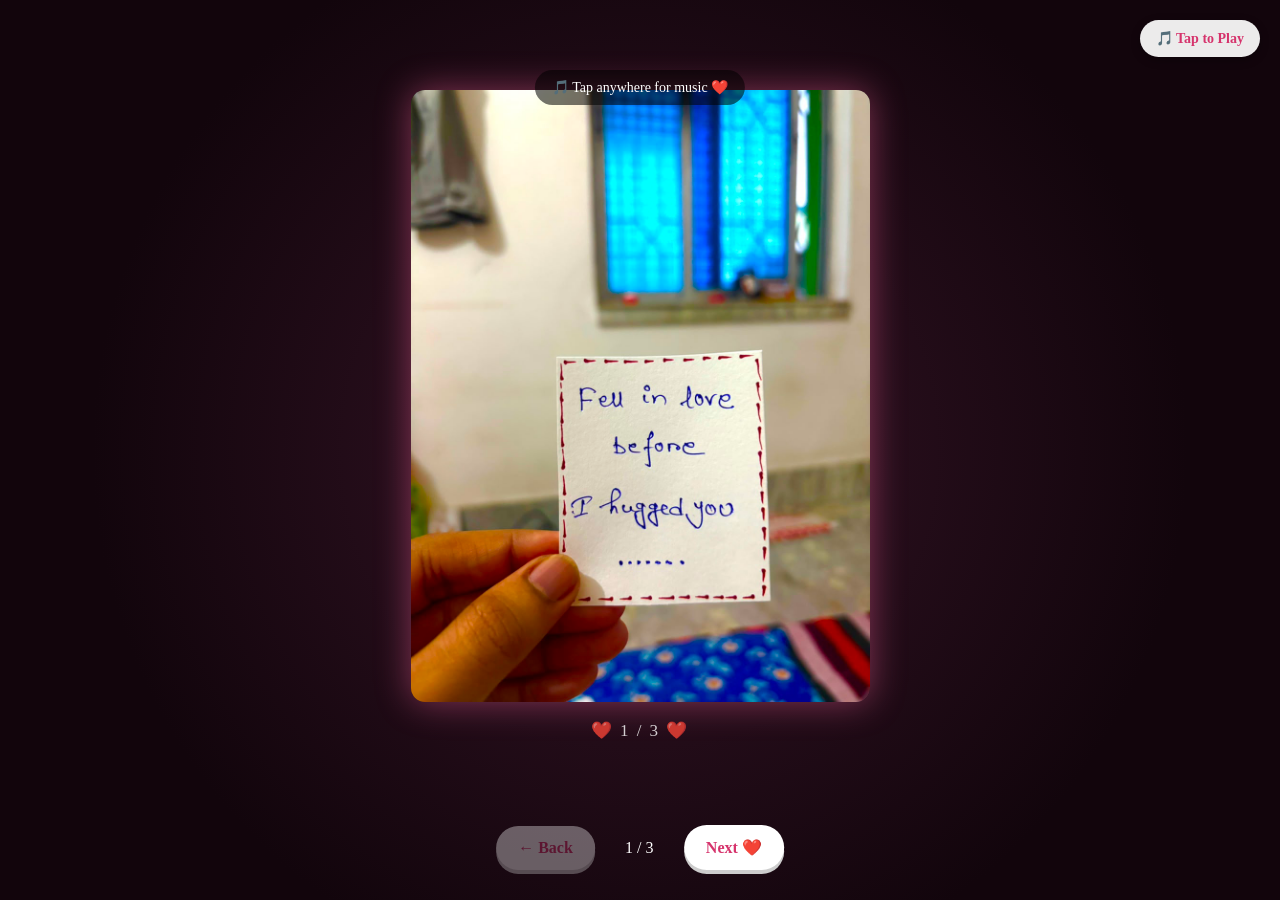
<file: lastgift.html>
<!DOCTYPE html>
<html lang="en">

<head>

    <meta charset="UTF-8">

    <meta name="viewport"
          content="width=device-width, initial-scale=1.0">

    <title>One Last Gift ❤️</title>


    <style>

        * {
            margin: 0;
            padding: 0;
            box-sizing: border-box;
        }


        html,
        body {

            width: 100%;
            height: 100%;

        }


        body {

            font-family: Georgia, serif;

            background:
                radial-gradient(
                    circle at center,
                    #351426,
                    #12050c 70%
                );

            color: white;

            overflow: hidden;

        }


        /* =====================================================
           🎵 BACKGROUND MUSIC
        ===================================================== */

        #bgMusic {

            display: none;

        }


        /* =====================================================
           🎵 MUSIC BUTTON
        ===================================================== */

        #musicBtn {

            position: fixed;

            top: 20px;

            right: 20px;

            z-index: 9999;

            border: none;

            border-radius: 25px;

            padding: 10px 16px;

            background:
                rgba(
                    255,
                    255,
                    255,
                    .92
                );

            color: #d6336c;

            font-family: Georgia, serif;

            font-size: 14px;

            font-weight: bold;

            cursor: pointer;

            box-shadow:
                0 3px 10px
                rgba(
                    0,
                    0,
                    0,
                    .3
                );

            transition: .2s;

            -webkit-tap-highlight-color:
                transparent;

        }


        #musicBtn:hover {

            transform:
                scale(1.05);

        }


        #musicBtn:active {

            transform:
                scale(.95);

        }


        /* =====================================================
           ❤️ MAIN CONTAINER
        ===================================================== */

        .gift-container {

            width: 100%;

            height: 100vh;

            position: relative;

        }


        /* =====================================================
           📸 PHOTO PAGE
        ===================================================== */

        .page {

            position: absolute;

            inset: 0;

            display: flex;

            flex-direction: column;

            justify-content: center;

            align-items: center;

            padding:
                30px 20px 100px;

            text-align: center;

            opacity: 0;

            visibility: hidden;

            transform:
                scale(.92)
                translateY(20px);

            transition:
                opacity .7s ease,
                transform .7s ease;

        }


        .page.active {

            opacity: 1;

            visibility: visible;

            transform:
                scale(1)
                translateY(0);

        }


        /* =====================================================
           📸 IMAGE
        ===================================================== */

        .page img {

            width: auto;

            height: auto;

            max-width: 88vw;

            max-height: 68vh;

            object-fit: contain;

            border-radius: 14px;

            box-shadow:
                0 0 35px
                rgba(
                    255,
                    105,
                    160,
                    .45
                );

            animation:
                photoAppear 1.2s ease;

        }


        @keyframes photoAppear {

            from {

                opacity: 0;

                transform:
                    scale(.85);

            }

            to {

                opacity: 1;

                transform:
                    scale(1);

            }

        }


        /* =====================================================
           ❤️ PAGE NUMBER
        ===================================================== */

        .page-number {

            margin-top: 18px;

            font-size: 17px;

            opacity: .8;

            letter-spacing: 2px;

        }


        /* =====================================================
           ❤️ FLOATING HEARTS
        ===================================================== */

        .heart {

            position: fixed;

            bottom: -40px;

            font-size: 20px;

            animation:
                floatHeart 6s linear
                forwards;

            opacity: .65;

            pointer-events: none;

            z-index: 5;

        }


        @keyframes floatHeart {

            0% {

                transform:
                    translateY(0)
                    scale(.6);

                opacity: 0;

            }

            20% {

                opacity: .7;

            }

            80% {

                opacity: .7;

            }

            100% {

                transform:
                    translateY(-115vh)
                    scale(1.2);

                opacity: 0;

            }

        }


        /* =====================================================
           🔘 NAVIGATION
        ===================================================== */

        .navigation {

            position: fixed;

            bottom: 30px;

            left: 50%;

            transform:
                translateX(-50%);

            display: flex;

            align-items: center;

            justify-content: center;

            gap: 12px;

            z-index: 100;

        }


        .navigation button {

            border: none;

            border-radius: 30px;

            padding:
                13px 22px;

            background: white;

            color: #d6336c;

            font-family: Georgia, serif;

            font-size: 16px;

            font-weight: bold;

            cursor: pointer;

            box-shadow:
                0 4px 0 #ccc;

            transition: .2s;

            -webkit-tap-highlight-color:
                transparent;

        }


        .navigation button:hover {

            transform:
                translateY(-3px);

        }


        .navigation button:active {

            transform:
                translateY(2px);

            box-shadow:
                0 1px 0 #ccc;

        }


        .navigation button:disabled {

            opacity: .35;

            cursor: not-allowed;

            transform: none;

        }


        .counter {

            min-width: 65px;

            font-size: 16px;

            text-align: center;

        }


        /* =====================================================
           🎵 MUSIC MESSAGE
        ===================================================== */

        #musicMessage {

            position: fixed;

            top: 70px;

            left: 50%;

            transform:
                translateX(-50%);

            background:
                rgba(
                    0,
                    0,
                    0,
                    .55
                );

            padding:
                9px 17px;

            border-radius: 25px;

            font-size: 14px;

            z-index: 200;

            opacity: 0;

            pointer-events: none;

            transition:
                opacity .5s;

            white-space: nowrap;

        }


        /* =====================================================
           📱 MOBILE
        ===================================================== */

        @media (max-width: 600px) {

            .page {

                padding:
                    25px 12px 100px;

            }


            .page img {

                max-width: 94vw;

                max-height: 67vh;

                border-radius: 12px;

            }


            .page-number {

                font-size: 15px;

                margin-top: 14px;

            }


            .navigation {

                bottom: 20px;

                gap: 8px;

            }


            .navigation button {

                padding:
                    11px 17px;

                font-size: 14px;

            }


            .counter {

                min-width: 50px;

                font-size: 14px;

            }


            #musicBtn {

                top: 15px;

                right: 15px;

                padding:
                    9px 13px;

                font-size: 13px;

            }


            #musicMessage {

                top: 58px;

                font-size: 12px;

            }

        }

    </style>

</head>


<body>


    <!-- =====================================================
         🎵 BACKGROUND MUSIC
    ===================================================== -->

    <audio
        id="bgMusic"
        autoplay
        loop
        preload="auto"
    >

        <source
            src="music/last-gift.mp3"
            type="audio/mpeg"
        >

    </audio>


    <!-- =====================================================
         🎵 MUSIC ON / OFF
    ===================================================== -->

    <button id="musicBtn">

        🎵 Music On

    </button>


    <div id="musicMessage">

        🎵 Our little memory... ❤️

    </div>



    <!-- =====================================================
         🎁 GIFT PAGES
    ===================================================== -->

    <div class="gift-container">


        <!-- ================================================
             📸 PAGE 1
        ================================================= -->

        <div
            class="page active"
            id="page1"
        >

            <img
                src="images/lastgift1.jpeg"
                alt="Our Memory 1"
            >

            <div class="page-number">

                ❤️ 1 / 3 ❤️

            </div>

        </div>



        <!-- ================================================
             📸 PAGE 2
        ================================================= -->

        <div
            class="page"
            id="page2"
        >

            <img
                src="images/lastgift2.jpeg"
                alt="Our Memory 2"
            >

            <div class="page-number">

                ❤️ 2 / 3 ❤️

            </div>

        </div>



        <!-- ================================================
             📸 PAGE 3
        ================================================= -->

        <div
            class="page"
            id="page3"
        >

            <img
                src="images/lastgift3.jpeg"
                alt="Our Memory 3"
            >

            <div class="page-number">

                ❤️ 3 / 3 ❤️

            </div>

        </div>

    </div>



    <!-- =====================================================
         🔘 NAVIGATION
    ===================================================== -->

    <div class="navigation">

        <button
            id="prevBtn"
            onclick="previousPage()"
        >

            ← Back

        </button>


        <div
            class="counter"
            id="counter"
        >

            1 / 3

        </div>


        <button
            id="nextBtn"
            onclick="nextPage()"
        >

            Next ❤️

        </button>

    </div>



    <script>


        /* =====================================================
           🎵 MUSIC
        ===================================================== */

        const music =
            document.getElementById(
                "bgMusic"
            );


        const musicBtn =
            document.getElementById(
                "musicBtn"
            );


        const musicMessage =
            document.getElementById(
                "musicMessage"
            );


        music.volume = 0.7;



        /* =====================================================
           🎵 AUTOMATIC MUSIC
        ===================================================== */

        function startMusic() {

            music.play()
                .then(
                    function () {

                        musicBtn.innerHTML =
                            "🎵 Music On";

                        musicMessage.style.opacity =
                            "0";

                    }
                )
                .catch(
                    function () {

                        /*
                         * Some mobile browsers
                         * block autoplay.
                         *
                         * If blocked, the first
                         * tap anywhere will start it.
                         */

                        musicBtn.innerHTML =
                            "🎵 Tap to Play";

                        musicMessage.innerHTML =
                            "🎵 Tap anywhere for music ❤️";

                        musicMessage.style.opacity =
                            "1";

                    }
                );

        }


        window.addEventListener(
            "load",
            function () {

                startMusic();

            }
        );



        /* =====================================================
           🎵 MUSIC ON / OFF
        ===================================================== */

        musicBtn.addEventListener(
            "click",
            function () {

                if (
                    music.paused
                ) {

                    music.play()
                        .then(
                            function () {

                                musicBtn.innerHTML =
                                    "🎵 Music On";

                                musicMessage.style.opacity =
                                    "0";

                            }
                        )
                        .catch(
                            function () {}
                        );

                }

                else {

                    music.pause();

                    musicBtn.innerHTML =
                        "🔇 Music Off";

                }

            }
        );



        /* =====================================================
           🎵 FALLBACK
           TAP ANYWHERE TO START MUSIC
        ===================================================== */

        document.addEventListener(
            "click",
            function startMusicOnTap() {

                if (
                    music.paused
                ) {

                    music.play()
                        .then(
                            function () {

                                musicBtn.innerHTML =
                                    "🎵 Music On";

                                musicMessage.style.opacity =
                                    "0";

                            }
                        )
                        .catch(
                            function () {}
                        );

                }

            }
        );



        /* =====================================================
           📸 PAGE SYSTEM
        ===================================================== */

        let currentPage = 1;

        const totalPages = 3;



        function showPage(
            pageNumber
        ) {


            for (
                let i = 1;
                i <= totalPages;
                i++
            ) {

                const page =
                    document.getElementById(
                        "page" + i
                    );


                page.classList.remove(
                    "active"
                );

            }


            const selectedPage =
                document.getElementById(
                    "page" + pageNumber
                );


            selectedPage.classList.add(
                "active"
            );


            document.getElementById(
                "counter"
            ).innerText =
                pageNumber +
                " / " +
                totalPages;


            document.getElementById(
                "prevBtn"
            ).disabled =
                pageNumber === 1;


            document.getElementById(
                "nextBtn"
            ).disabled =
                pageNumber === totalPages;


            currentPage =
                pageNumber;

        }



        /* =====================================================
           ➡️ NEXT PAGE
        ===================================================== */

        function nextPage() {

            if (
                currentPage <
                totalPages
            ) {

                showPage(
                    currentPage + 1
                );

            }

        }



        /* =====================================================
           ⬅️ PREVIOUS PAGE
        ===================================================== */

        function previousPage() {

            if (
                currentPage >
                1
            ) {

                showPage(
                    currentPage - 1
                );

            }

        }



        /* =====================================================
           ❤️ FLOATING HEARTS
        ===================================================== */

        function createHeart() {

            const heart =
                document.createElement(
                    "div"
                );


            heart.className =
                "heart";


            heart.innerHTML =
                "❤️";


            heart.style.left =
                Math.random() *
                100 +
                "vw";


            heart.style.animationDuration =
                (
                    4 +
                    Math.random() *
                    4
                ) +
                "s";


            heart.style.fontSize =
                (
                    15 +
                    Math.random() *
                    20
                ) +
                "px";


            document.body.appendChild(
                heart
            );


            setTimeout(
                function () {

                    heart.remove();

                },
                8000
            );

        }


        setInterval(
            createHeart,
            700
        );



        /* =====================================================
           🚀 INITIAL PAGE
        ===================================================== */

        showPage(1);


    </script>


</body>

</html>
</file>
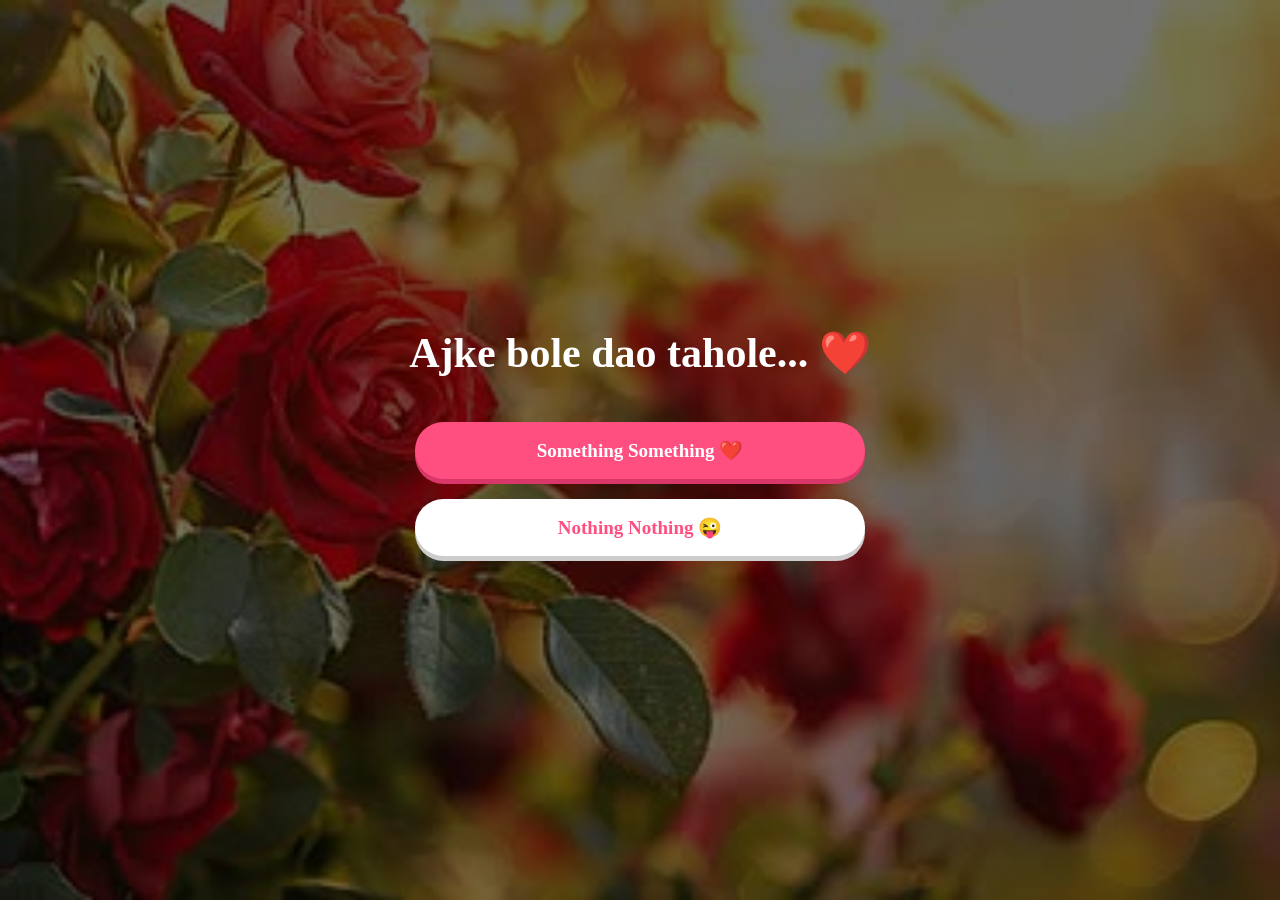
<file: question.html>
<!DOCTYPE html>
<html lang="en">

<head>

    <meta charset="UTF-8">

    <meta name="viewport"
          content="width=device-width, initial-scale=1.0">

    <title>Ajke Bole Dao ❤️</title>

    <style>

        * {
            margin: 0;
            padding: 0;
            box-sizing: border-box;
        }

        html,
        body {
            width: 100%;
            min-height: 100%;
        }

        body {

            font-family: Georgia, serif;

            color: white;

            background:
                linear-gradient(
                    rgba(0,0,0,.55),
                    rgba(0,0,0,.55)
                ),
                url("images/rose-bg.jpg");

            background-size: cover;
            background-position: center;
            background-attachment: fixed;

            overflow-x: hidden;
        }


        /* ================================
           ❤️ QUESTION PAGE
        ================================= */

        .question-page {

            min-height: 100vh;

            display: flex;

            justify-content: center;
            align-items: center;

            text-align: center;

            padding: 25px;
        }


        .question-content {

            width: 100%;
            max-width: 650px;
        }


        .question-content p {

            font-size: clamp(25px, 5vw, 42px);

            line-height: 1.4;

            font-weight: bold;

            margin-bottom: 40px;
        }


        /* ================================
           ❤️ BUTTONS
        ================================= */

        button {

            display: block;

            width: 90%;
            max-width: 450px;

            margin: 20px auto;

            padding: 17px 25px;

            border: none;

            border-radius: 35px;

            font-size: 19px;

            font-family: Georgia, serif;

            font-weight: bold;

            cursor: pointer;

            -webkit-tap-highlight-color: transparent;
        }


        #yesBtn {

            background: #ff4f81;

            color: white;

            box-shadow:
                0 5px 0 #d93669;
        }


        #noBtn {

            background: white;

            color: #ff4f81;

            box-shadow:
                0 5px 0 #cccccc;

            position: relative;

            touch-action: none;
        }


        /* ================================
           🎁 ONE LAST GIFT
        ================================= */

        .last-gift {

            width: 100%;

            text-align: center;

            margin-top: 45px;

            padding:
                35px 15px 70px;
        }


        .last-gift h2 {

            font-size:
                clamp(34px, 7vw, 52px);

            margin-bottom: 18px;

            animation:
                giftGlow 2s ease-in-out infinite;
        }


        .last-gift p {

            font-size:
                clamp(16px, 3.5vw, 20px);

            line-height: 1.7;

            margin-bottom: 30px;
        }


        .lastGiftBtn {

            display: inline-block;

            padding:
                16px 34px;

            border-radius: 35px;

            background: white;

            color: #ff4f81;

            font-family: Georgia, serif;

            font-size: 19px;

            font-weight: bold;

            text-decoration: none;

            box-shadow:
                0 5px 0 #d8d8d8;

            transition: .25s;

            -webkit-tap-highlight-color:
                transparent;
        }


        .lastGiftBtn:hover {

            transform:
                translateY(-4px)
                scale(1.05);

            box-shadow:
                0 8px 0 #d8d8d8;
        }


        .lastGiftBtn:active {

            transform:
                translateY(3px);

            box-shadow:
                0 2px 0 #d8d8d8;
        }


        @keyframes giftGlow {

            0%,
            100% {

                transform:
                    scale(1);

                text-shadow:
                    0 0 5px
                    rgba(
                        255,
                        255,
                        255,
                        .4
                    );
            }

            50% {

                transform:
                    scale(1.05);

                text-shadow:
                    0 0 25px
                    rgba(
                        255,
                        120,
                        170,
                        .9
                    );
            }

        }


        /* ================================
           📱 MOBILE
        ================================= */

        @media (max-width: 600px) {

            .question-page {
                padding: 20px 15px;
            }

            .question-content p {

                font-size: 27px;

                margin-bottom: 30px;
            }

            button {

                width: 95%;

                font-size: 17px;

                padding: 16px 15px;
            }


            .last-gift {

                margin-top: 35px;

                padding:
                    30px 10px 60px;
            }


            .last-gift h2 {

                font-size: 36px;
            }


            .last-gift p {

                font-size: 16px;

                line-height: 1.7;
            }


            .lastGiftBtn {

                font-size: 17px;

                padding:
                    14px 28px;
            }

        }

    </style>

</head>


<body>


    <!-- =================================
         ❤️ AJKE BOLE DAO
    ================================= -->

    <section class="question-page">

        <div class="question-content">

            <p>
                Ajke bole dao tahole... ❤️
            </p>


            <button id="yesBtn">
                Something Something ❤️
            </button>


            <button id="noBtn">
                Nothing Nothing 😜
            </button>

        </div>

    </section>



    <script>


        /* =================================
           😜 NOTHING NOTHING
           MOBILE + DESKTOP
        ================================= */

        const noBtn =
            document.getElementById("noBtn");


        function moveNoButton(event) {

            if (event) {
                event.preventDefault();
            }


            const padding = 15;

            const buttonWidth =
                noBtn.offsetWidth || 200;

            const buttonHeight =
                noBtn.offsetHeight || 55;


            const maxX =
                window.innerWidth -
                buttonWidth -
                padding;


            const maxY =
                window.innerHeight -
                buttonHeight -
                padding;


            const randomX =
                padding +
                Math.random() *
                Math.max(0, maxX - padding);


            const randomY =
                padding +
                Math.random() *
                Math.max(0, maxY - padding);


            noBtn.style.position = "fixed";

            noBtn.style.left =
                randomX + "px";

            noBtn.style.top =
                randomY + "px";

            noBtn.style.margin = "0";

            noBtn.style.zIndex = "999999";
        }


        /* Desktop */

        noBtn.addEventListener(
            "mouseenter",
            moveNoButton
        );


        /* Mobile */

        noBtn.addEventListener(
            "touchstart",
            moveNoButton,
            {
                passive: false
            }
        );


        /* Click */

        noBtn.addEventListener(
            "click",
            moveNoButton
        );



        /* =================================
           ❤️ SOMETHING SOMETHING
           → VIDEO
        ================================= */

        const yesBtn =
            document.getElementById("yesBtn");


        yesBtn.addEventListener(
            "click",
            function () {


                document.body.innerHTML = `

                    <div
                        style="
                            width:100vw;
                            height:100vh;
                            background:black;
                            display:flex;
                            justify-content:center;
                            align-items:center;
                            overflow:hidden;
                        "
                    >

                        <video
                            id="loveVideo"
                            controls
                            autoplay
                            playsinline
                            style="
                                width:100%;
                                height:100%;
                                object-fit:contain;
                            "
                        >

                            <source
                                src="videos/surprise.mp4"
                                type="video/mp4"
                            >

                        </video>

                    </div>

                `;


                const video =
                    document.getElementById(
                        "loveVideo"
                    );


                /* =================================
                   🎬 VIDEO FINISHED
                ================================= */

                video.onended =
                    function () {


                        document.body.innerHTML = `

                            <div
                                style="
                                    min-height:100vh;

                                    display:flex;

                                    flex-direction:column;

                                    justify-content:center;

                                    align-items:center;

                                    text-align:center;

                                    background:
                                        linear-gradient(
                                            rgba(0,0,0,.55),
                                            rgba(0,0,0,.55)
                                        ),
                                        url('images/rose-bg.jpg');

                                    background-size:cover;

                                    background-position:center;

                                    color:white;

                                    padding:30px 20px;

                                    overflow-y:auto;
                                "
                            >


                                <h1
                                    style="
                                        font-size:
                                        clamp(38px,8vw,60px);

                                        margin-bottom:20px;
                                    "
                                >
                                    ❤️ I Knew It ❤️
                                </h1>


                                <h2
                                    style="
                                        margin-bottom:25px;
                                    "
                                >
                                    🎂 Happy Birthday Madam 🎂
                                </h2>


                                <p
                                    style="
                                        max-width:700px;

                                        font-size:
                                        clamp(17px,4vw,22px);

                                        line-height:1.8;
                                    "
                                >

                                    Tomar songe katano sei
                                    8th August 2026.
                                    Sei 2 Ghonta amar life er
                                    sob theke best 2 Ghonta chilo,

                                    <br><br>

                                    Sedin bari aste aste ami
                                    sudhu hesechi ar vebechi
                                    I am the most Luckiest
                                    person in the world,

                                    <br><br>

                                    Ami tomar songe sarata
                                    jibon katate chaichi.
                                    Sukh dukkho sob dujon mile
                                    vag kore nebo.

                                    <br><br>

                                    Just eke oporke chere jabona.

                                    <br><br>

                                    Valobasa ta ami evabei
                                    bojhate parbo.
                                    R loyal theke proman kore debo.

                                    <br><br>

                                    And at last but not the least -

                                    <br><br>

                                    Once Again My Beautiful Madam,

                                    <br><br>

                                    Happy Birthday ❤️

                                </p>


                                <!-- =================================
                                     🎁 ONE LAST GIFT
                                     LAST PARAGRAPH KE BAAD
                                ================================= -->

                                <section
                                    class="last-gift"
                                >

                                    <h2>
                                        🎁 One Last Gift
                                    </h2>


                                    <p>
                                        I have one more little
                                        surprise for you... ❤️
                                    </p>


                                    <a
                                        href="lastgift.html"
                                        class="lastGiftBtn"
                                    >
                                        Click Here ❤️
                                    </a>

                                </section>


                            </div>

                        `;

                    };

            });


    </script>


</body>

</html>
</file>
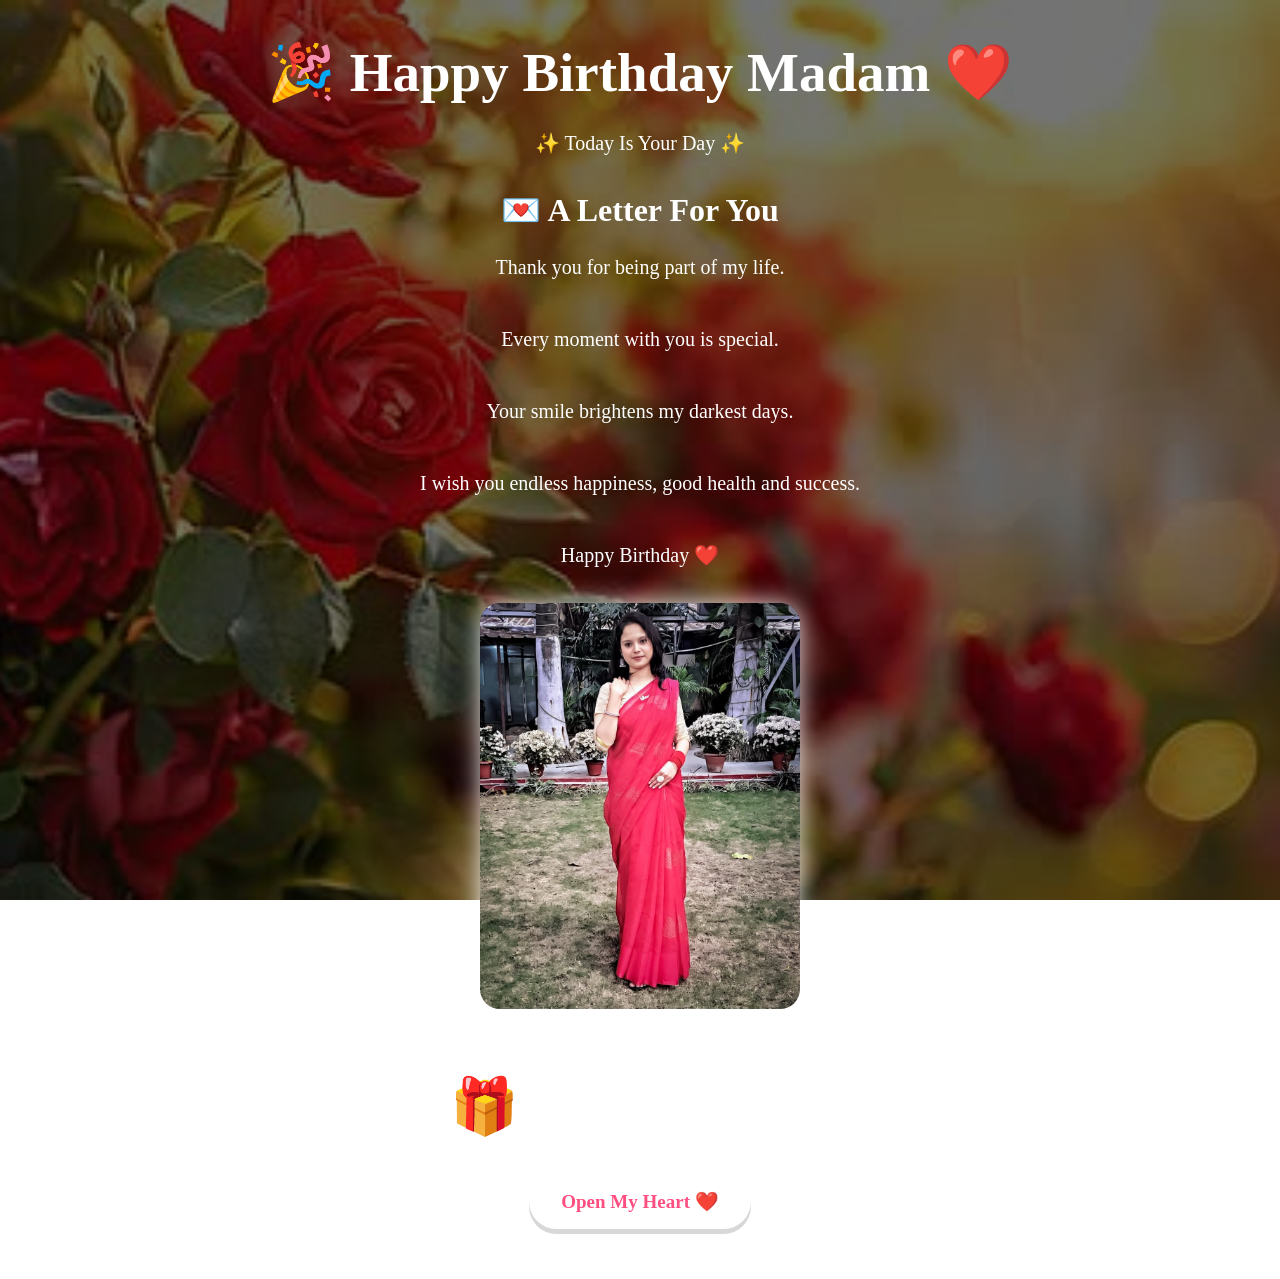
<file: surprise.html>
<!DOCTYPE html>
<html lang="en">

<head>

    <meta charset="UTF-8">

    <meta name="viewport"
          content="width=device-width, initial-scale=1.0">

    <title>Happy Birthday ❤️</title>


    <style>

        * {
            margin: 0;
            padding: 0;
            box-sizing: border-box;
        }


        html {
            scroll-behavior: smooth;
        }


        body {

            font-family: Georgia, serif;

            background:
                linear-gradient(
                    rgba(0,0,0,.55),
                    rgba(0,0,0,.55)
                ),
                url("images/rose-bg.jpg");

            background-size: cover;

            background-position: center;

            background-attachment: fixed;

            color: white;

            overflow-x: hidden;

        }


        /* =====================================================
           🎂 BIRTHDAY / LETTER
        ===================================================== */

        .hero {

            min-height: 100vh;

            display: flex;

            flex-direction: column;

            justify-content: center;

            align-items: center;

            text-align: center;

            padding: 40px 20px;

        }


        .hero h1 {

            font-size: clamp(
                36px,
                6vw,
                55px
            );

            margin-bottom: 20px;

        }


        .hero h2 {

            margin-top: 30px;

            margin-bottom: 20px;

            font-size: clamp(
                24px,
                4vw,
                32px
            );

        }


        .hero p {

            max-width: 700px;

            font-size: clamp(
                17px,
                3vw,
                20px
            );

            line-height: 1.8;

        }


        /* =====================================================
           📸 PHOTO
        ===================================================== */

        .hero img {

            width: 320px;

            max-width: 90%;

            height: auto;

            margin-top: 30px;

            border-radius: 20px;

            object-fit: cover;

            box-shadow:
                0 0 25px rgba(
                    255,
                    255,
                    255,
                    .9
                );

        }


        /* =====================================================
           🎁 ONE LAST GIFT
        ===================================================== */

        .final {

    min-height: auto;

    display: flex;

    flex-direction: column;

    justify-content: center;

    align-items: center;

    text-align: center;

    padding: 25px 20px 50px;

}

        .final h1 {

            font-size: clamp(
                38px,
                6vw,
                55px
            );

            margin-bottom: 35px;

        }


        /* =====================================================
           ❤️ OPEN MY HEART
        ===================================================== */

        #giftBtn {

            padding: 16px 32px;

            border: none;

            border-radius: 35px;

            background: white;

            color: #ff4f81;

            font-family: Georgia, serif;

            font-size: 19px;

            font-weight: bold;

            cursor: pointer;

            box-shadow:
                0 5px 0 #d8d8d8;

            transition: .25s;

            -webkit-tap-highlight-color:
                transparent;

        }


        #giftBtn:hover {

            transform: translateY(-4px)
                       scale(1.05);

            box-shadow:
                0 8px 0 #d8d8d8;

        }


        #giftBtn:active {

            transform:
                translateY(3px);

            box-shadow:
                0 2px 0 #d8d8d8;

        }


        /* =====================================================
           🎈 BALLOONS
        ===================================================== */

        .balloon {

            position: fixed;

            bottom: -70px;

            font-size: 40px;

            pointer-events: none;

            z-index: 9999;

            animation:
                balloonUp 5s linear forwards;

        }


        @keyframes balloonUp {

            from {

                transform:
                    translateY(0);

                opacity: 1;

            }

            to {

                transform:
                    translateY(
                        -120vh
                    );

                opacity: 0;

            }

        }


        /* =====================================================
           📱 MOBILE
        ===================================================== */

        @media (max-width: 600px) {

            body {

                background-attachment:
                    scroll;

            }


            .hero {

                padding:
                    35px 15px;

            }


            .hero h1 {

                font-size: 36px;

            }


            .hero h2 {

                font-size: 24px;

            }


            .hero p {

                font-size: 17px;

                line-height: 1.7;

            }


            .hero img {

                width: 90%;

                max-width: 320px;

            }

.final {

    padding: 15px 15px 40px;

}


            .final h1 {

                font-size: 36px;

                margin-bottom: 30px;

            }


            #giftBtn {

                font-size: 17px;

                padding:
                    14px 27px;

            }

        }

    </style>

</head>


<body>


    <!-- =====================================================
         🎂 BIRTHDAY MESSAGE
    ===================================================== -->

    <section class="hero">

        <h1>
            🎉 Happy Birthday Madam ❤️
        </h1>


        <p>
            ✨ Today Is Your Day ✨
        </p>


        <h2>
            💌 A Letter For You
        </h2>


        <p>

            Thank you for being part of my life.

            <br><br>

            Every moment with you is special.

            <br><br>

            Your smile brightens my darkest days.

            <br><br>

            I wish you endless happiness,

            good health and success.

            <br><br>

            Happy Birthday ❤️

        </p>


        <img
            src="images/photo13.jpg"
            alt="Our Memory"
        >

    </section>



    <!-- =====================================================
         🎁 ONE LAST GIFT
    ===================================================== -->

    <section class="final">

        <h1>
            🎁 Gift For You 
        </h1>


        <button id="giftBtn">

            Open My Heart ❤️

        </button>

    </section>



    <!-- =====================================================
         📜 SCRIPT
    ===================================================== -->

    <script>


        /* =====================================================
           🎈 BALLOONS
        ===================================================== */

        function createBalloons() {

            for (
                let i = 0;
                i < 15;
                i++
            ) {

                const balloon =
                    document.createElement(
                        "div"
                    );


                balloon.className =
                    "balloon";


                balloon.innerHTML =
                    "🎈";


                balloon.style.left =
                    Math.random() *
                    100 +
                    "vw";


                balloon.style.animationDelay =
                    Math.random() *
                    1.5 +
                    "s";


                document.body.appendChild(
                    balloon
                );


                setTimeout(
                    function () {

                        balloon.remove();

                    },
                    7000
                );

            }

        }



        /* =====================================================
           ❤️ OPEN MY HEART
           → QUESTION.HTML
        ===================================================== */

        const giftBtn =
            document.getElementById(
                "giftBtn"
            );


        giftBtn.addEventListener(
            "click",
            function () {


                createBalloons();


                setTimeout(
                    function () {

                        window.location.href =
                            "question.html";

                    },
                    500
                );

            }
        );


    </script>


</body>

</html>
</file>
